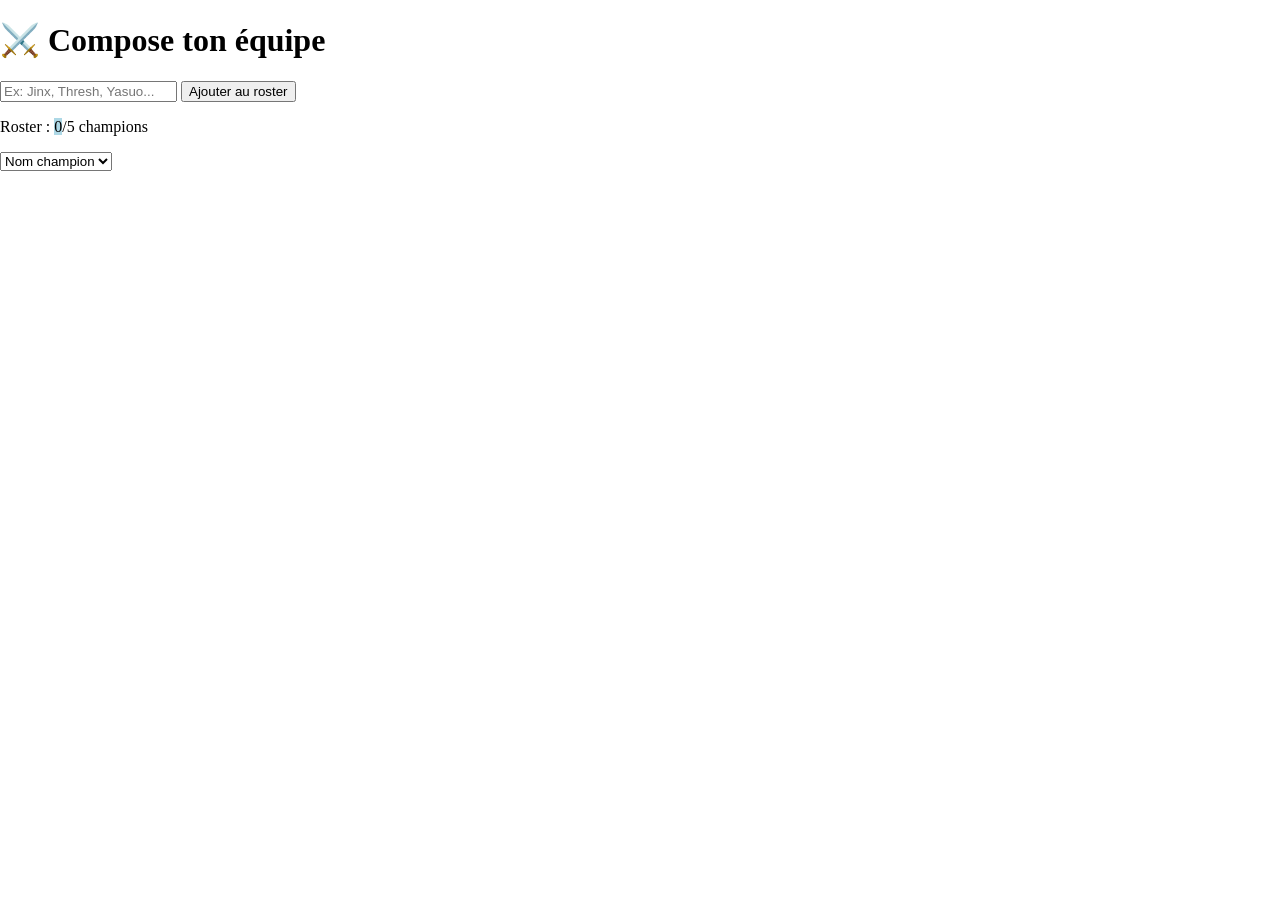
<file: index.html>
<!DOCTYPE html>
 <html lang="en">
 <head>
    <meta charset="UTF-8">
    <meta name="viewport" content="width=device-width, initial-scale=1.0">
    <title>Exo 1 - LOL</title>
    <link rel="stylesheet" href="styles/style.css">
    <script src="script/script.js" defer></script> 
    
</head>

<body>
    
    <h1>⚔️ Compose ton équipe</h1>
    
    <input type="text" class="inputChampion" placeholder="Ex: Jinx, Thresh, Yasuo...">
    <button class="btnAjouter">Ajouter au roster</button>
    
    <p class="message"></p>
    
    
    <p>Roster : 
        <span class="compteur">0</span>/5 champions
    </p>
    
  
    <select id="champs">
        <option>Nom champion</option>
    </select>
    
    
    
    
    <ul class="liste-champions"></ul>
    
    
    
    
</body>
</html>
</file>
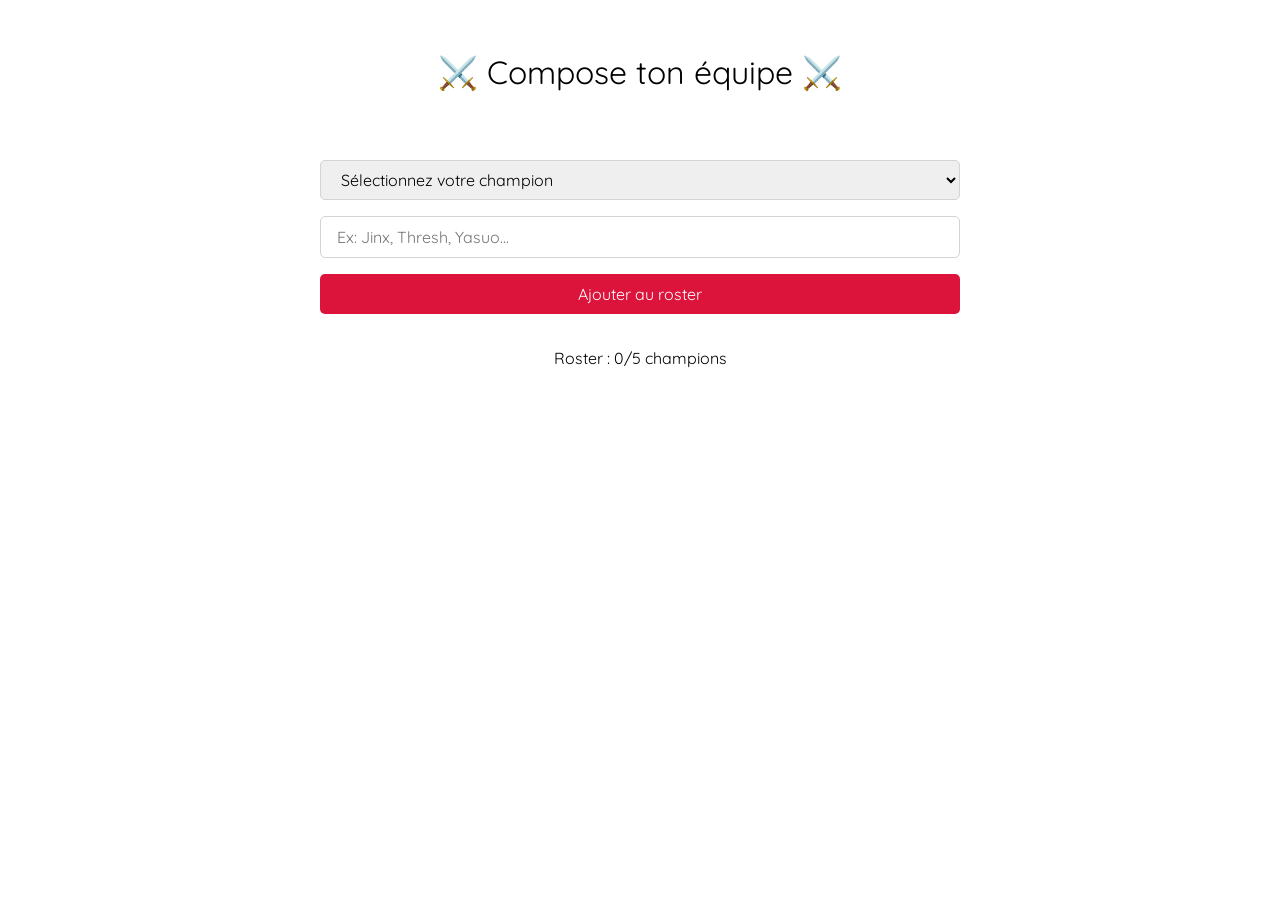
<file: exo-1-correction/index.html>
<!DOCTYPE html>
<html lang="en">
<head>
  <meta charset="UTF-8">
  <meta name="viewport" content="width=device-width, initial-scale=1.0">
  <title>Exercice ...</title>
  <link rel="stylesheet" href="styles/styles.min.css">
  <script src="scripts/main.js" defer></script>
</head>
<body>
  <div class="app">
    <h1>⚔️ Compose ton équipe ⚔️</h1>
    <div class="select">

    </div>
    <input type="text" class="inputChampion" placeholder="Ex: Jinx, Thresh, Yasuo...">
    <button class="btnAjouter">Ajouter au roster</button>

    <p class="message"></p>
    <p>Roster : <span class="compteur">0</span>/5 champions</p>

    <ul class="liste-champions"></ul>
  </div>

</body>
</html>
</file>
<file: styles/style.css>
*,
*::before,
*::after {
  box-sizing: border-box;
}

img{
  display: block;
  max-width: 100%;
  height:auto;
}

body{
  margin:0;
}

.message{
  background-color: pink;
}

.compteur{
  background-color: lightblue;
}
</file>
<file: exo-1-correction/styles/styles.min.css>
@import"https://fonts.googleapis.com/css2?family=Quicksand:wght@300..700&display=swap";*,*::before,*::after{box-sizing:border-box}*{margin:0}@media(prefers-reduced-motion: no-preference){html{interpolate-size:allow-keywords}}body{line-height:1.5;-webkit-font-smoothing:antialiased}img,picture,video,canvas,svg{display:block;max-width:100%}input,button,textarea,select{font:inherit}p,h1,h2,h3,h4,h5,h6{overflow-wrap:break-word}p{text-wrap:pretty}h1,h2,h3,h4,h5,h6{text-wrap:balance}#root,#__next{isolation:isolate}body{font-family:"Quicksand",sans-serif}h1{text-align:center;margin-bottom:3rem;font-weight:normal}.app{width:50%;margin:0 auto;display:flex;flex-direction:column;padding:3rem 0;gap:1rem}button,input,select{padding:.5rem 1rem;border-radius:5px}input,select{border:1px solid #d3d3d3}button{background:crimson;color:#fff;border:none;cursor:pointer;transition:.3s all ease-in-out}button:hover{background:#b60b2e}.select{display:flex;flex-direction:column}p{text-align:center}/*# sourceMappingURL=styles.min.css.map */
</file>
